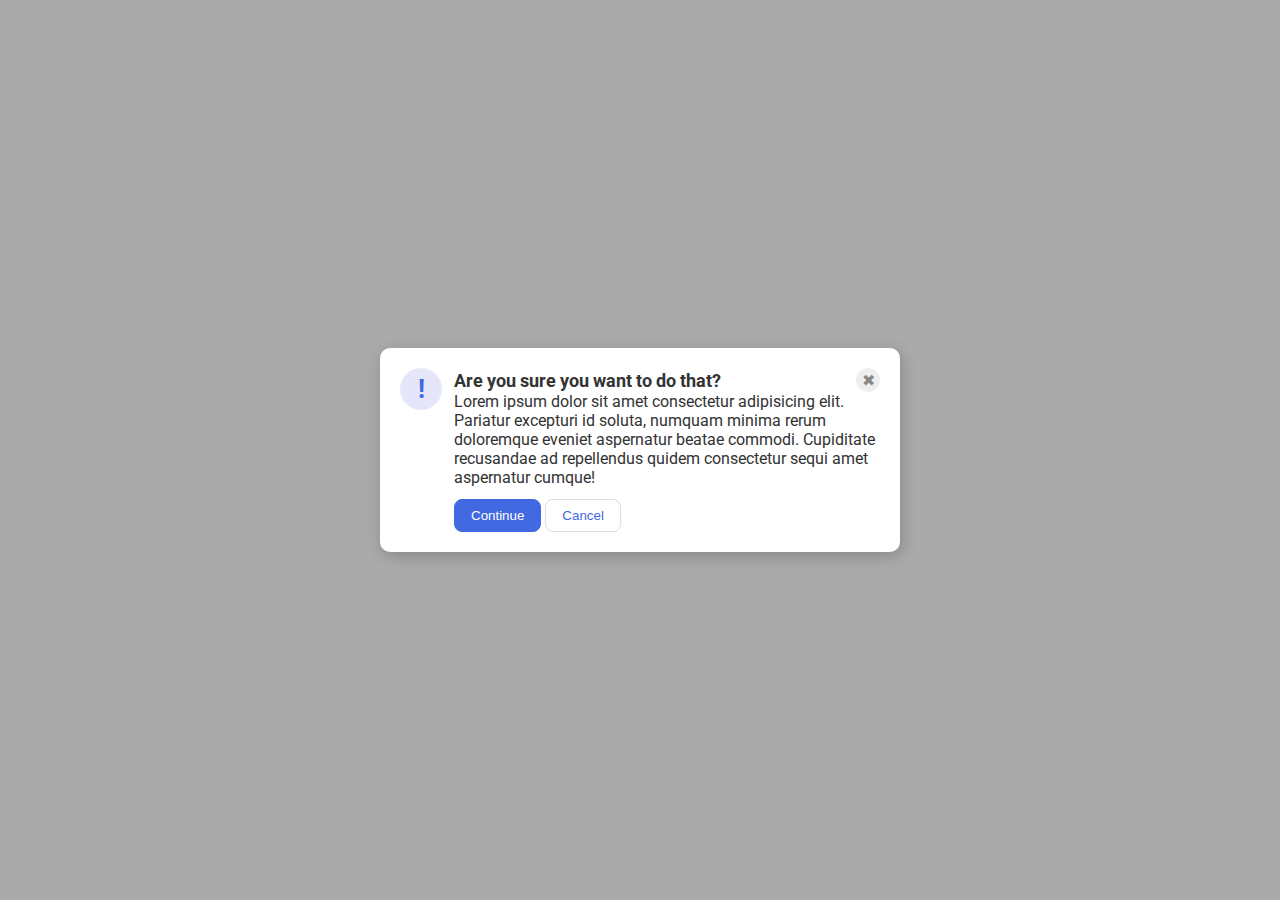
<file: foundations/flex/05-flex-modal/index.html>
<!DOCTYPE html>
<html lang="en">
  <head>
    <meta charset="UTF-8">
    <meta http-equiv="X-UA-Compatible" content="IE=edge">
    <meta name="viewport" content="width=device-width, initial-scale=1.0">
    <link rel="stylesheet" href="style.css">
    <title>Modal</title>
  </head>
  <body>
    <div class="modal">
      <div class="icon">!</div>
      <div class="main-body">
        <div class="title-container">
          <div class="header">Are you sure you want to do that?</div>
          <button class="close-button">✖</button>
        </div>
        <div class="text">Lorem ipsum dolor sit amet consectetur adipisicing elit. Pariatur excepturi id soluta, numquam minima rerum doloremque eveniet aspernatur beatae commodi. Cupiditate recusandae ad repellendus quidem consectetur sequi amet aspernatur cumque!</div>
        <button class="continue">Continue</button>
        <button class="cancel">Cancel</button>
      </div>
    </div>
  </body>
</html>
</file>
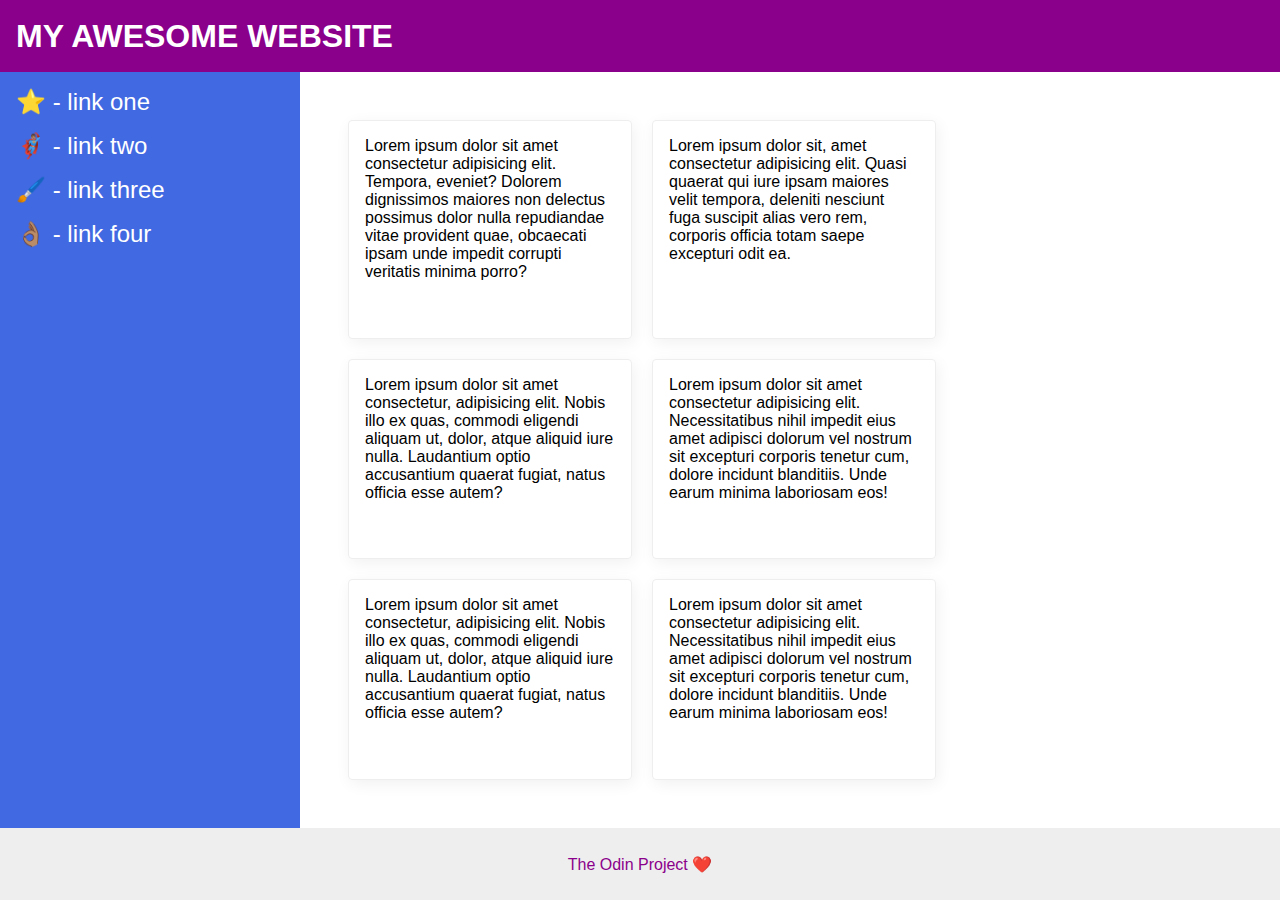
<file: foundations/flex/07-flex-layout-2/index.html>
<!DOCTYPE html>
<html lang="en">
  <head>
    <meta charset="UTF-8">
    <meta http-equiv="X-UA-Compatible" content="IE=edge">
    <meta name="viewport" content="width=device-width, initial-scale=1.0">
    <title>The Holy Grail</title>
    <link rel="stylesheet" href="style.css">
  </head>
  <body>
    <div class="header">
      MY AWESOME WEBSITE
    </div>
    
    <div class="center">
      
      <div class="sidebar">
        <ul>
          <li><a href="#">⭐ - link one</a></li>
          <li><a href="#">🦸🏽‍♂️ - link two</a></li>
          <li><a href="#">🖌️ - link three</a></li>
          <li><a href="#">👌🏽 - link four</a></li>
        </ul>
      </div>
      
      <div class="content">
        <div class="card">Lorem ipsum dolor sit amet consectetur adipisicing elit. Tempora, eveniet? Dolorem dignissimos maiores non delectus possimus dolor nulla repudiandae vitae provident quae, obcaecati ipsam unde impedit corrupti veritatis minima porro?</div>
        <div class="card">Lorem ipsum dolor sit, amet consectetur adipisicing elit. Quasi quaerat qui iure ipsam maiores velit tempora, deleniti nesciunt fuga suscipit alias vero rem, corporis officia totam saepe excepturi odit ea.</div>
        <div class="card">Lorem ipsum dolor sit amet consectetur, adipisicing elit. Nobis illo ex quas, commodi eligendi aliquam ut, dolor, atque aliquid iure nulla. Laudantium optio accusantium quaerat fugiat, natus officia esse autem?</div>
        <div class="card">Lorem ipsum dolor sit amet consectetur adipisicing elit. Necessitatibus nihil impedit eius amet adipisci dolorum vel nostrum sit excepturi corporis tenetur cum, dolore incidunt blanditiis. Unde earum minima laboriosam eos!</div>
        <div class="card">Lorem ipsum dolor sit amet consectetur, adipisicing elit. Nobis illo ex quas, commodi eligendi aliquam ut, dolor, atque aliquid iure nulla. Laudantium optio accusantium quaerat fugiat, natus officia esse autem?</div>
        <div class="card">Lorem ipsum dolor sit amet consectetur adipisicing elit. Necessitatibus nihil impedit eius amet adipisci dolorum vel nostrum sit excepturi corporis tenetur cum, dolore incidunt blanditiis. Unde earum minima laboriosam eos!</div>
      </div>

    </div>
    
    <div class="footer">
      The Odin Project ❤️
    </div>
  </body>
</html>
</file>
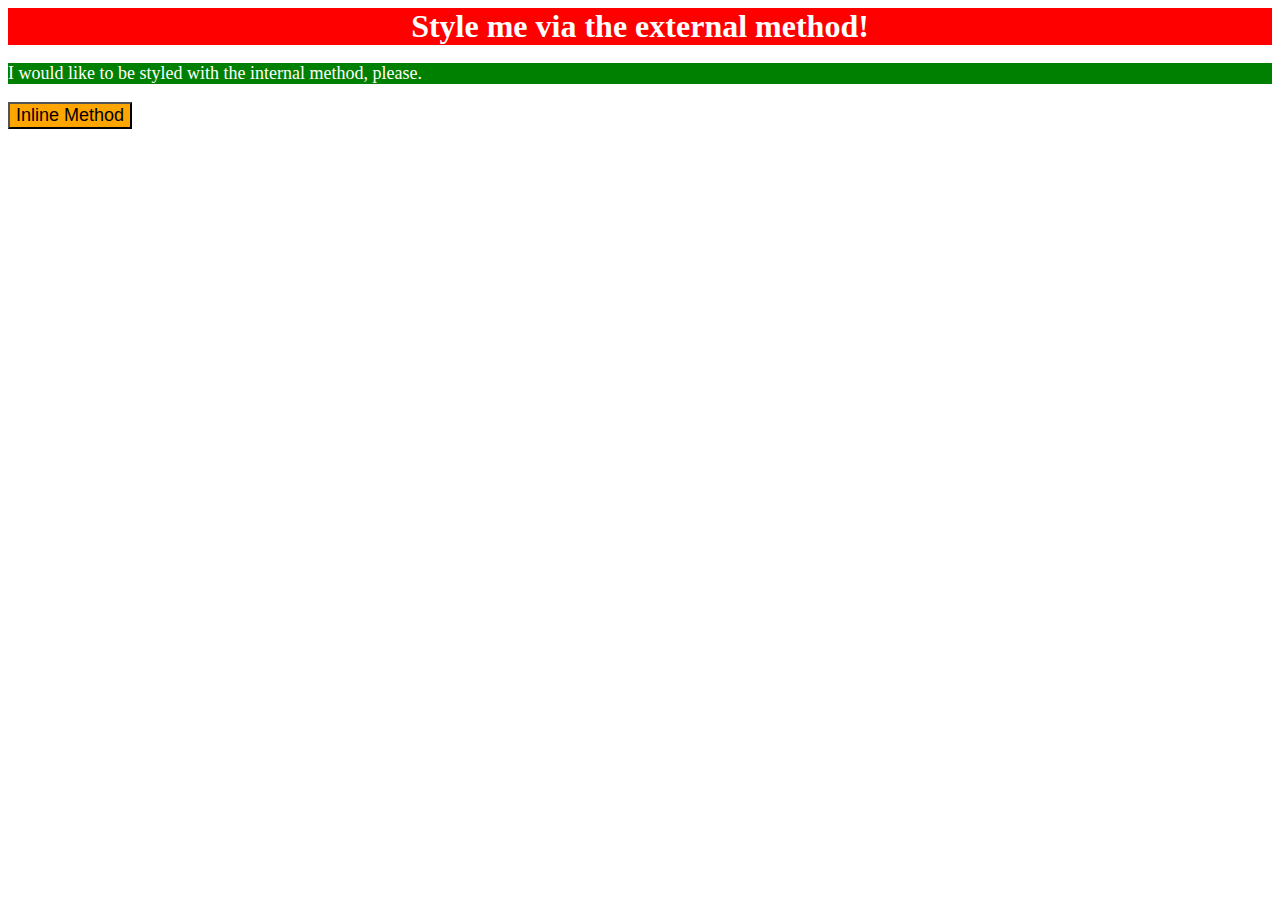
<file: foundations/intro-to-css/01-css-methods/index.html>
<!DOCTYPE html>
<html lang="en">
  <head>
    <meta charset="UTF-8">
    <meta http-equiv="X-UA-Compatible" content="IE=edge">
    <meta name="viewport" content="width=device-width, initial-scale=1.0">
    <title>Methods for Adding CSS</title>
    <link rel="stylesheet" href="styles.css">
    
    <style>
      p {
        background-color: green;
        color: white;
        font-size: 18px;
        }
    </style>
  </head>
  <body>
    <div>Style me via the external method!</div>
    <p>I would like to be styled with the internal method, please.</p>
    <button style="background-color: orange; font-size: 18px;">Inline Method</button>
  </body>
</html>
</file>
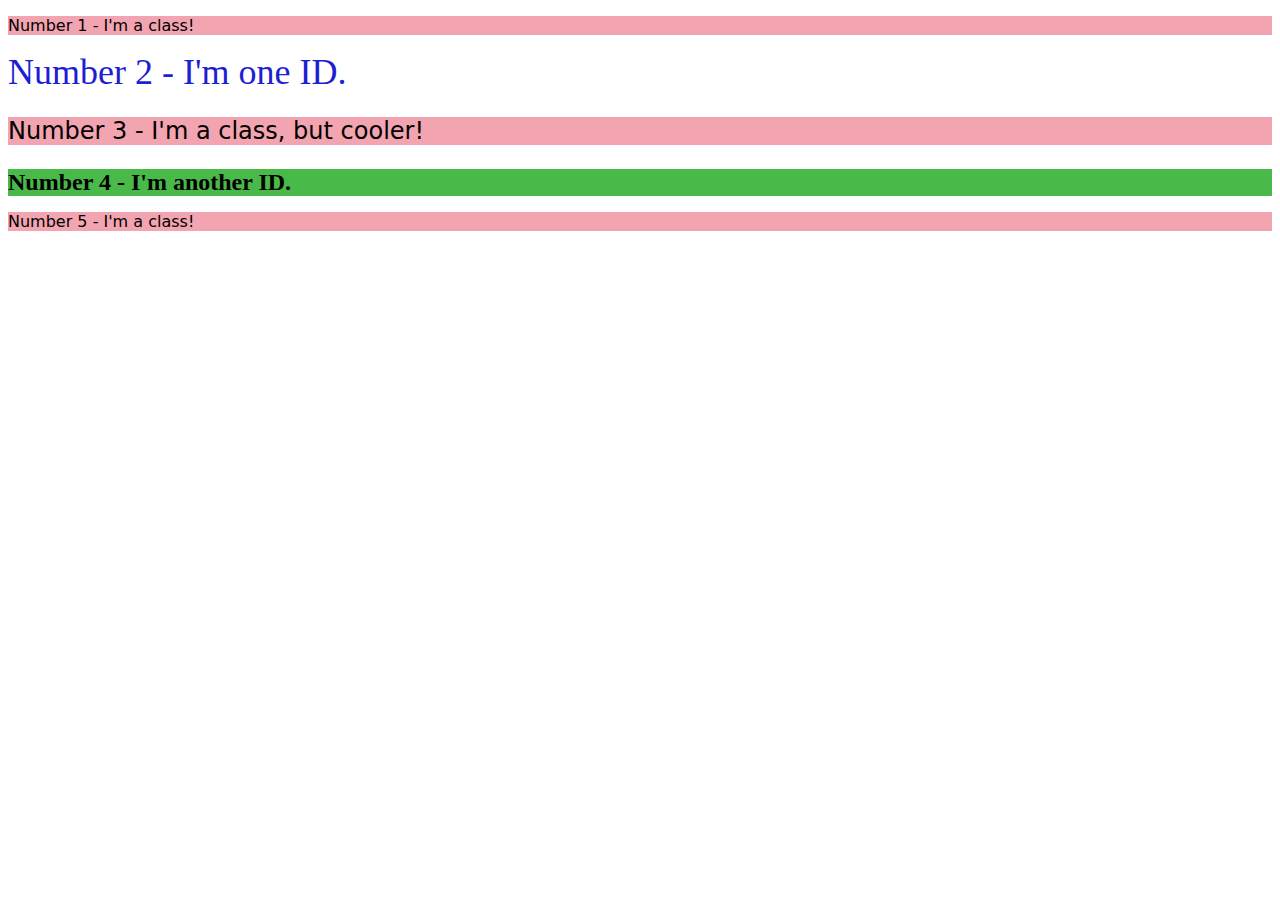
<file: foundations/intro-to-css/02-class-id-selectors/index.html>
<!DOCTYPE html>
<html lang="en">
  <head>
    <meta charset="UTF-8">
    <meta http-equiv="X-UA-Compatible" content="IE=edge">
    <meta name="viewport" content="width=device-width, initial-scale=1.0">
    <title>Class and ID Selectors</title>
    <link rel="stylesheet" href="style.css">
  </head>
  <body>
    <p class="odd-numbered-element">Number 1 - I'm a class!</p>
    <div id="second-element">Number 2 - I'm one ID.</div>
    <p class="odd-numbered-element cooler">Number 3 - I'm a class, but cooler!</p>
    <div id="fourth-element" class ="cooler">Number 4 - I'm another ID.</div>
    <p class="odd-numbered-element">Number 5 - I'm a class!</p>
  </body>
</html>
</file>
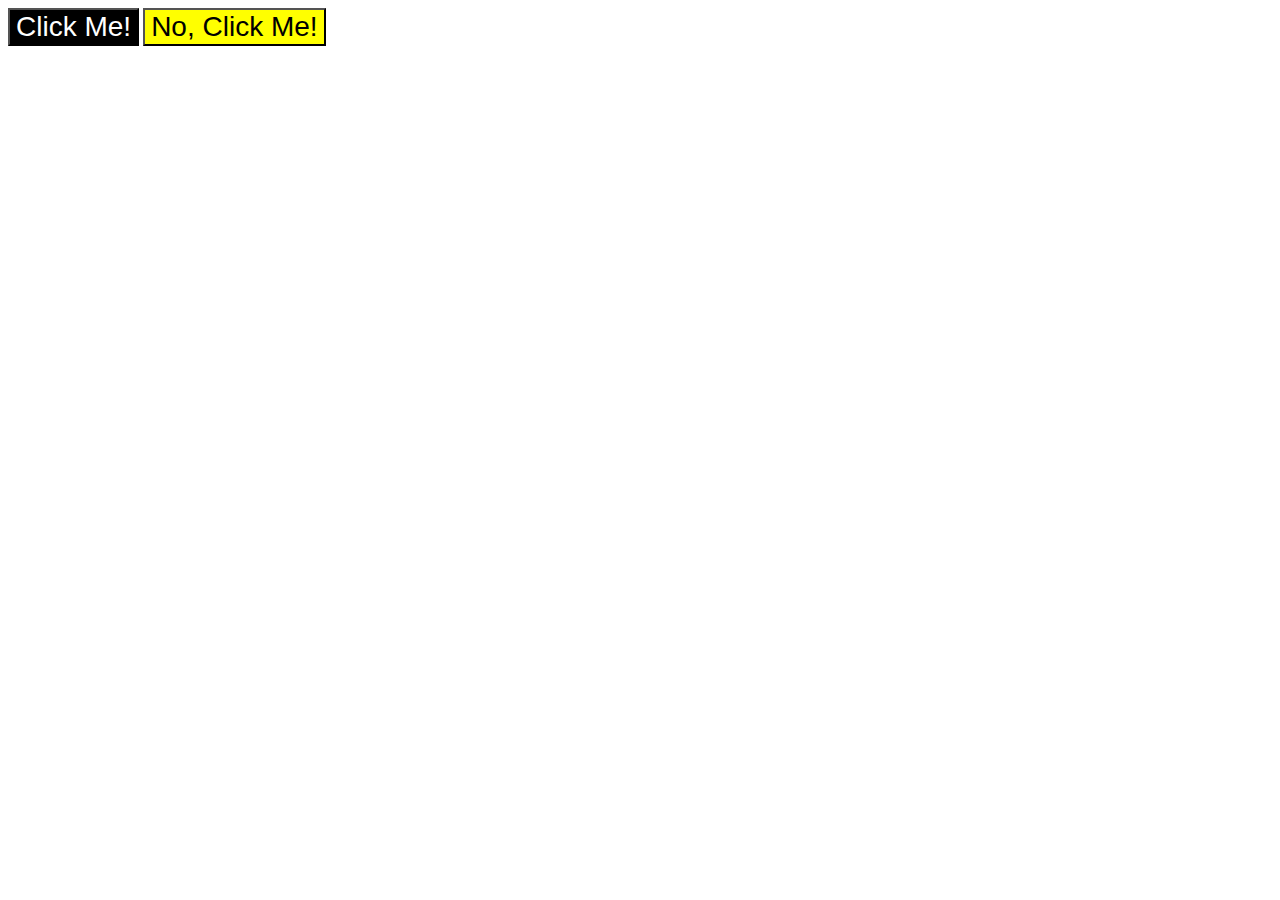
<file: foundations/intro-to-css/03-grouping-selectors/index.html>
<!DOCTYPE html>
<html lang="en">
  <head>
    <meta charset="UTF-8">
    <meta http-equiv="X-UA-Compatible" content="IE=edge">
    <meta name="viewport" content="width=device-width, initial-scale=1.0">
    <title>Grouping Selectors</title>
    <link rel="stylesheet" href="style.css">
  </head>
  <body>
    <button class="first">Click Me!</button>
    <button class="second">No, Click Me!</button>
  </body>
</html>
</file>
<file: foundations/flex/05-flex-modal/style.css>
@import url('https://fonts.googleapis.com/css2?family=Roboto:wght@400;700&display=swap');

html, body {
  height: 100%;
}

body {
  font-family: Roboto, sans-serif;
  margin: 0;
  background: #aaa;
  color: #333;
  /* I'll give you this one for free lol */
  display: flex;
  align-items: center;
  justify-content: center;
}

.modal {
  background: white;
  width: 480px;
  border-radius: 10px;
  box-shadow: 2px 4px 16px rgba(0,0,0,.2);

  padding: 20px;
  display: flex;
}
.title-container{
  display: flex;
  justify-content: space-between;
  align-items: center;

}

.header {
  font-weight: bold;
  font-size: large;

}

.main-body {
  margin-left: 12px;
  
}


.icon {
  color: royalblue;
  font-size: 26px;
  font-weight: 700;
  background: lavender;
  width: 42px;
  height: 42px;
  border-radius: 50%;
  display: flex;
  align-items: center;
  justify-content: center;
  flex-shrink: 0;
}

.close-button {
  background: #eee;
  border-radius: 50%;
  color: #888;
  font-weight: 400;
  font-size: 16px;
  height: 24px;
  width: 24px;
  display: flex;
  align-items: center;
  justify-content: center;
  border: 1px solid #eee;
  padding: 0;
}

button {
  cursor: pointer;
  padding: 8px 16px;
  border-radius: 8px;
}

button.continue {
  background: royalblue;
  border: 1px solid royalblue;
  color: white;
}

button.cancel {
  background: white;
  border: 1px solid #ddd;
  color: royalblue;
}

.text{
  margin-bottom: 12px;
}
</file>
<file: foundations/flex/07-flex-layout-2/style.css>
body {
  font-family: -apple-system, BlinkMacSystemFont, 'Segoe UI', Roboto, Oxygen, Ubuntu, Cantarell, 'Open Sans', 'Helvetica Neue', sans-serif;
  margin: 0;
  min-height: 100vh;

 display: flex;
 flex-direction: column; 
}

.header {
  height: 72px;
  background: darkmagenta;
  color: white;
  display: flex;
  align-items: center;
  padding-left: 16px;
  font-size: 32px;
  font-weight: 900;
}

.footer {
  height: 72px;
  background: #eee;
  color: darkmagenta;

  display: flex;
  justify-content: center;
  align-items: center;
}

.sidebar {
  flex-shrink: 0;
  width: 300px;
  background: royalblue;
  box-sizing: border-box;
  padding: 16px;
}

.card {
  border: 1px solid #eee;
  box-shadow: 2px 4px 16px rgba(0,0,0,.06);
  border-radius: 4px;
  width: 250px;
  padding: 16px;
}

.center {
  display: flex;
  flex: 1;
}

.content {
  display: flex;
  flex-wrap: wrap;
  gap: 20px;
  padding: 48px;
}


ul {
  list-style: none;
  margin: 0;
  padding: 0;
 

}

a {
  text-decoration: none;
  color: white;
  font-size: 24px;


}

li {
  margin-bottom: 16px;
}
</file>
<file: foundations/intro-to-css/01-css-methods/styles.css>
/* `div`: a red background, white text, a font size of 32px, center aligned, and bold */
div {
    background-color: red;
    color: white;
    font-size: 32px;
    text-align: center;
    font-weight: bold;
}
</file>
<file: foundations/intro-to-css/02-class-id-selectors/style.css>
.odd-numbered-element {
    background-color: rgb(243, 164, 177);
    font-family: "Verdana", "DejaVu Sans", sans-serif
}

.cooler {
    font-size: 24px;
}

#second-element {
    color: rgb(30, 30, 210);
    font-size: 36px;
}

#fourth-element {
    background-color: rgb(73, 185, 73);
    font-weight: bold;
}
</file>
<file: foundations/intro-to-css/03-grouping-selectors/style.css>
.first {
    background-color: black;
    color: white;
}

.second {
    background-color: yellow;
}

.first, 
.second {
    font-size: 28px;
    font-family: Helvetica, 'Times New Roman', sans-serif; 
}
</file>
